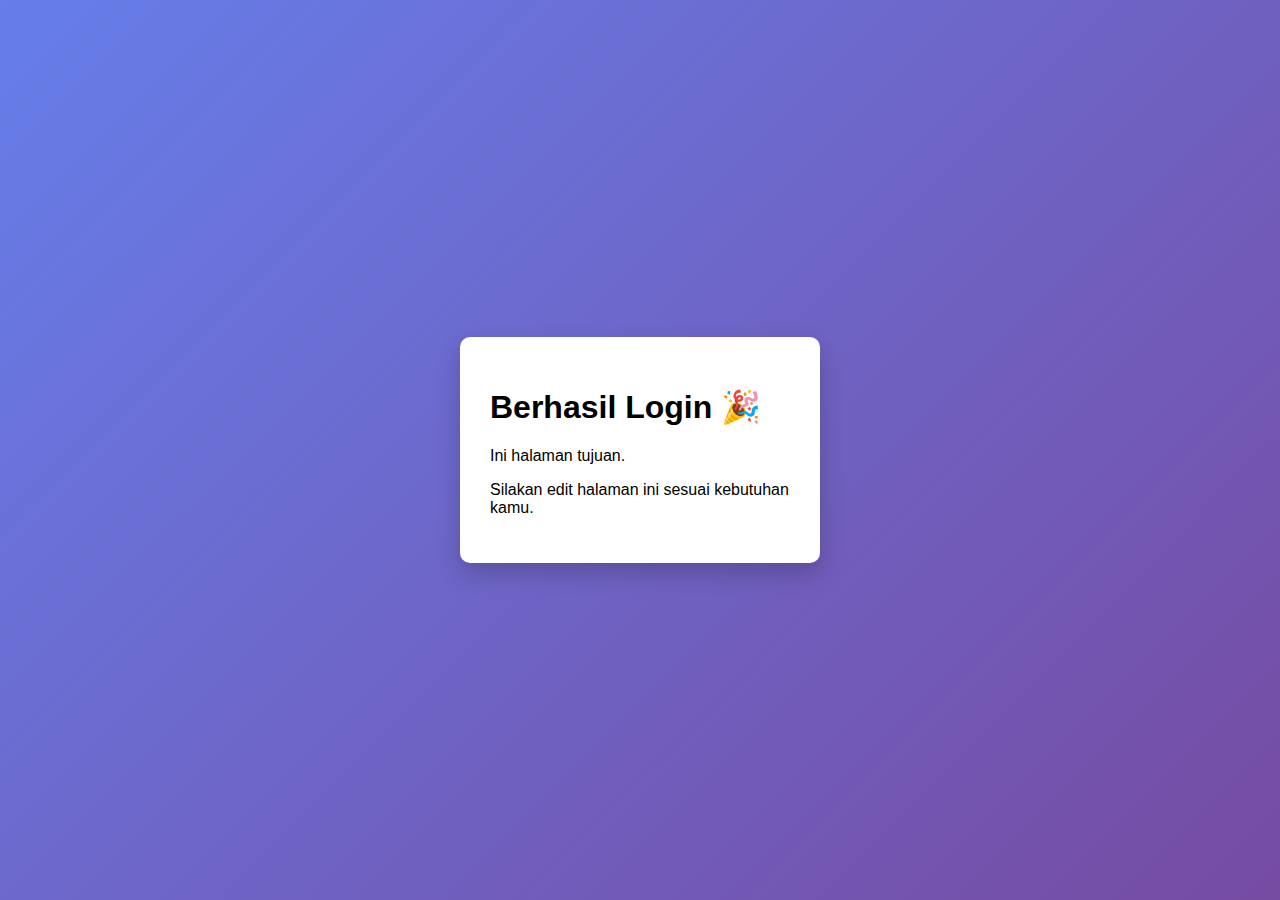
<file: index.html>
<!DOCTYPE html>
<html>
<head>
    <title>Sero</title>
    <link rel="stylesheet" href="style.css">
</head>
<body>

<div class="login-box">
    <h1>Berhasil Login 🎉</h1>
    <p>Ini halaman tujuan.</p>
    <p>Silakan edit halaman ini sesuai kebutuhan kamu.</p>
</div>

</body>
</html>
</file>
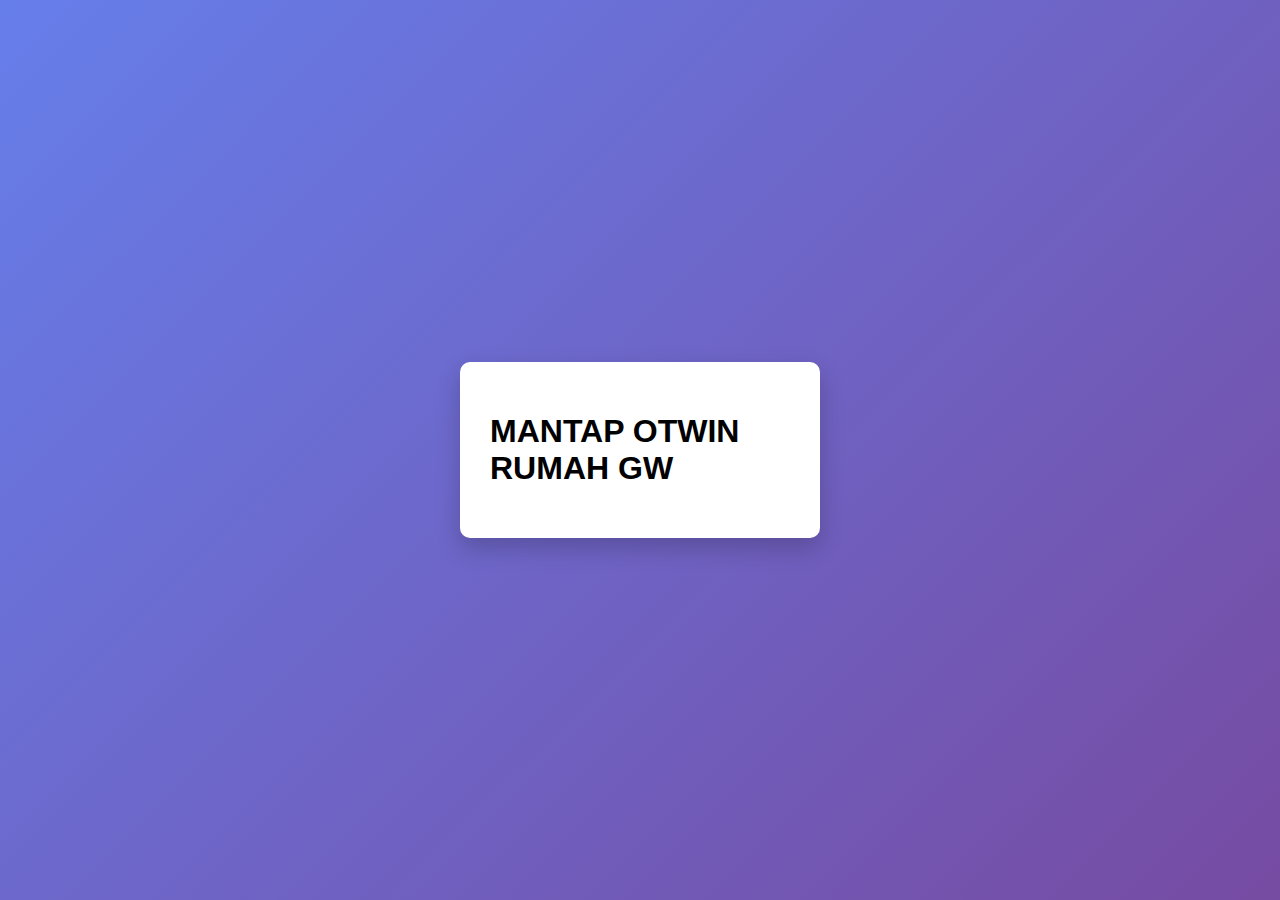
<file: diterima.html>
<!DOCTYPE html>
<html>
<head>
    <title>MAU DIA</title>
    <link rel="stylesheet" href="style.css">
</head>
<body>
<div class="login-box">
    <h1>MANTAP OTWIN RUMAH GW</h1>
</div>
</body>
</file>
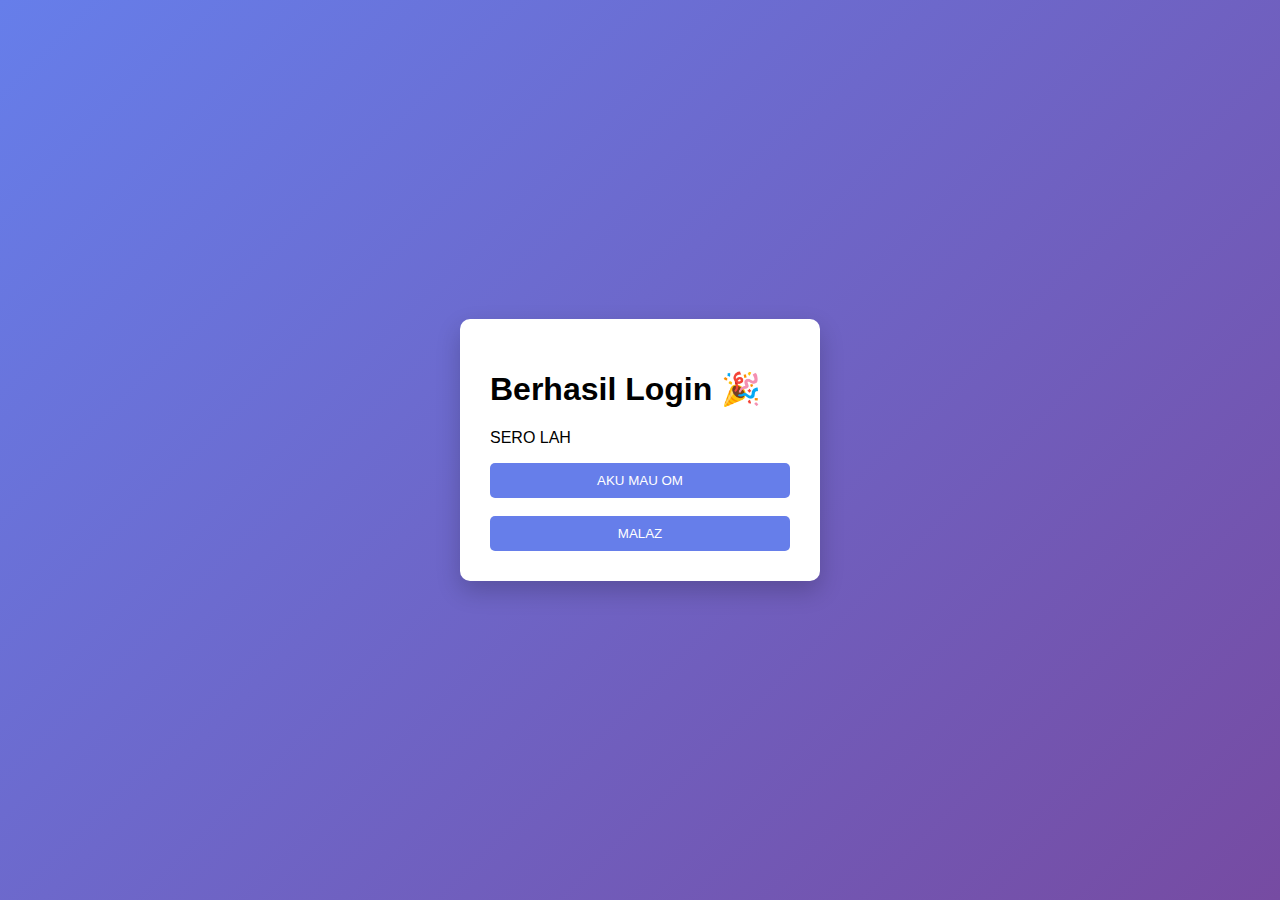
<file: halaman.html>
<!DOCTYPE html>
<html>
<head>
    <title>Sero</title>
    <link rel="stylesheet" href="style.css">
</head>
<body>

<div class="login-box">
    <h1>Berhasil Login 🎉</h1>
    <p>SERO LAH</p>
    <button onclick="AKUHMAUOM()">AKU MAU OM</button>
    <br>
    <br>

    <button onclick="MALAZ()">MALAZ</button>
</div>
<script>
function AKUHMAUOM() {
window.location.href="diterima.html";
}

function MALAZ() {
window.location.href="doi gamau.html";
}
</script>

</body>
</html>
</file>
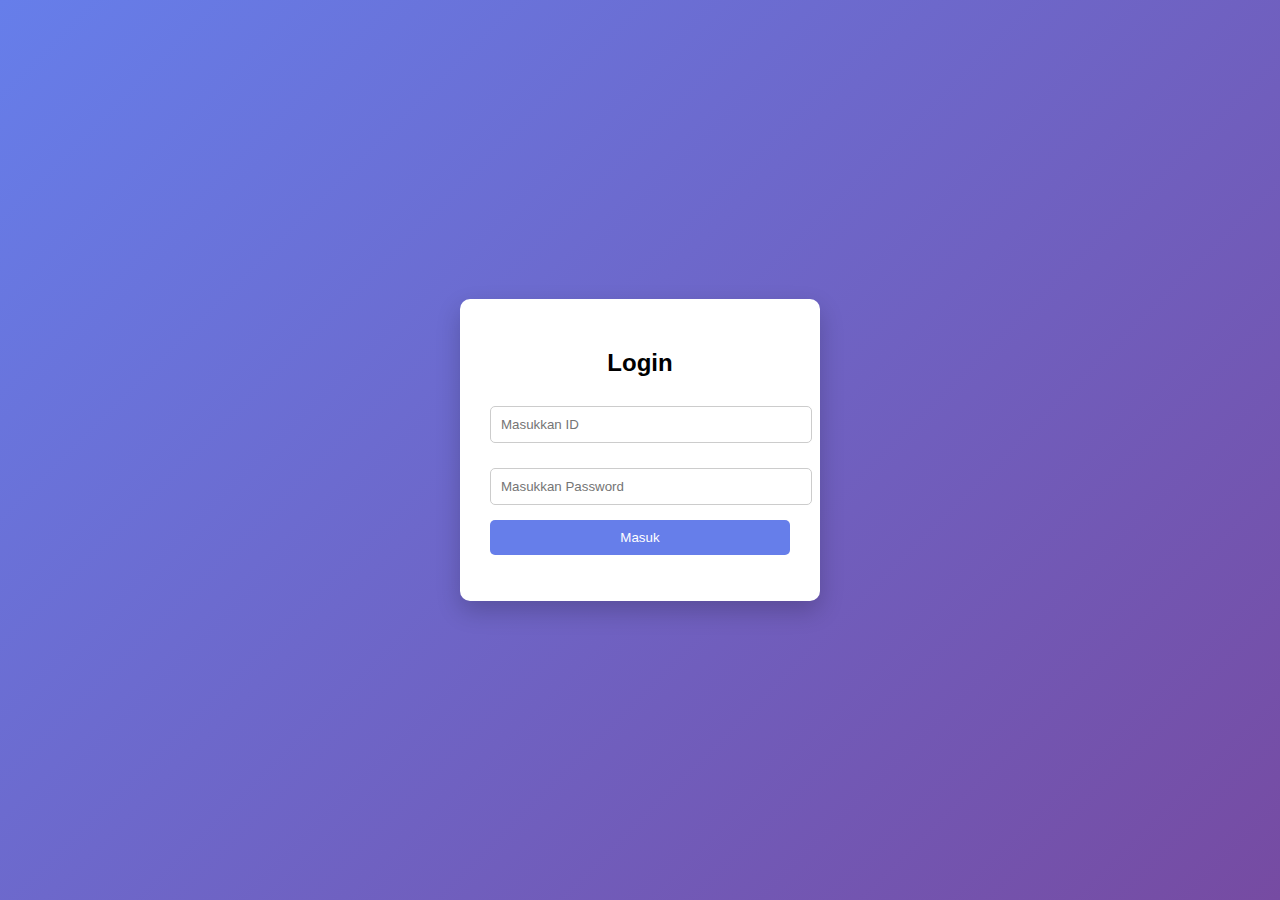
<file: login.html>
<!DOCTYPE html>
<html>
<head>
    <title>Login</title>
    <link rel="stylesheet" href="style.css">
</head>
<body>

<div class="login-box">
    <h2>Login</h2>

    <input type="text" id="id" placeholder="Masukkan ID">
    <input type="password" id="pw" placeholder="Masukkan Password">

    <button onclick="login()">Masuk</button>

    <p id="info"></p>
</div>

<script>
function login() {
    let idBenar = "serolah";
    let pwBenar = "sinte";

    let id = document.getElementById("id").value;
    let pw = document.getElementById("pw").value;

    if (id === idBenar && pw === pwBenar) {
        window.location.href = "halaman.html";
    } else {
        document.getElementById("info").innerHTML = "ID atau Password salah tolol!";
    }
}
</script>

</body>
</html>
</file>
<file: style.css>
body {
    font-family: Arial, sans-serif;
    background: linear-gradient(135deg, #667eea, #764ba2);
    height: 100vh;
    margin: 0;
    display: flex;
    justify-content: center;
    align-items: center;
}

.login-box {
    background: white;
    padding: 30px;
    width: 300px;
    border-radius: 10px;
    box-shadow: 0 10px 25px rgba(0,0,0,0.2);
}

.login-box h2 {
    text-align: center;
}

.login-box input {
    width: 100%;
    padding: 10px;
    margin-top: 10px;
    margin-bottom: 15px;
    border-radius: 5px;
    border: 1px solid #ccc;
}

.login-box button {
    width: 100%;
    padding: 10px;
    background: #667eea;
    color: white;
    border: none;
    border-radius: 5px;
    cursor: pointer;
}

.login-box button:hover {
    background: #5a67d8;
}

#info {
    color: red;
    text-align: center;
}
</file>
